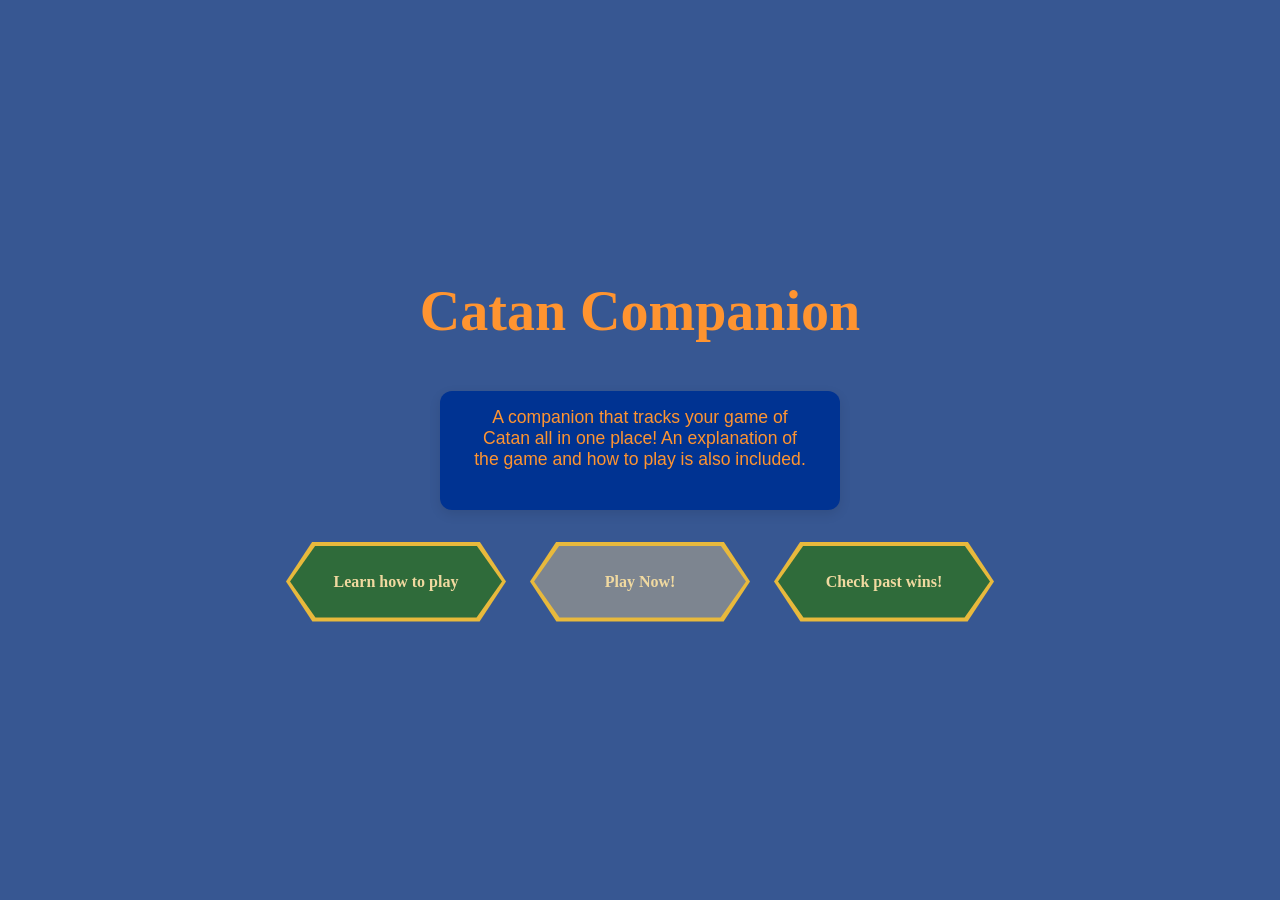
<file: Basic UI/ui.html>
<!DOCTYPE html>

<html lang="en">
    
<head>
    <meta charset="UTF-8">
    <meta name="viewport" content="width=device-width, initial-scale=1.0">
    <title>The Catan Companion</title>
    <link rel="stylesheet" href="ui.css">
    <link
    <!-- keep your Google Fonts links here -->
     <style>
        .body{
            background-color: #375792;
        }
        .ui-title {
            font-family: serif;
            font-size: 2.5rem;
            color: #333;
            text-align: center;
            margin-bottom: 1rem;
            justify-content: center;
        }

     </style>
</head>
<body>
    <main class="ui-container">
        <h1 class="ui-title">Catan Companion</h1>

        <div class="card">
            <p class="card-text">
                A companion that tracks your game of Catan all in one place!
                An explanation of the game and how to play is also included.
            </p>
        </div>

        <nav class="hex-nav">

            <a 
                href="/Learn how to Play/learn.html" class="hex-btn">
                <p>Learn how to play</p>
            </a>

            <a 
                href="/Tracker/tracking.html" class="hex-btn hex-btn--alt">
                <p>Play Now!</p>
            </a>


            <a 
                href="/Tracker/tracking.html" class="hex-btn">
                <p>Check past wins!</p>
            </a>

        </nav>

    </main>
</body>

</html>
</file>
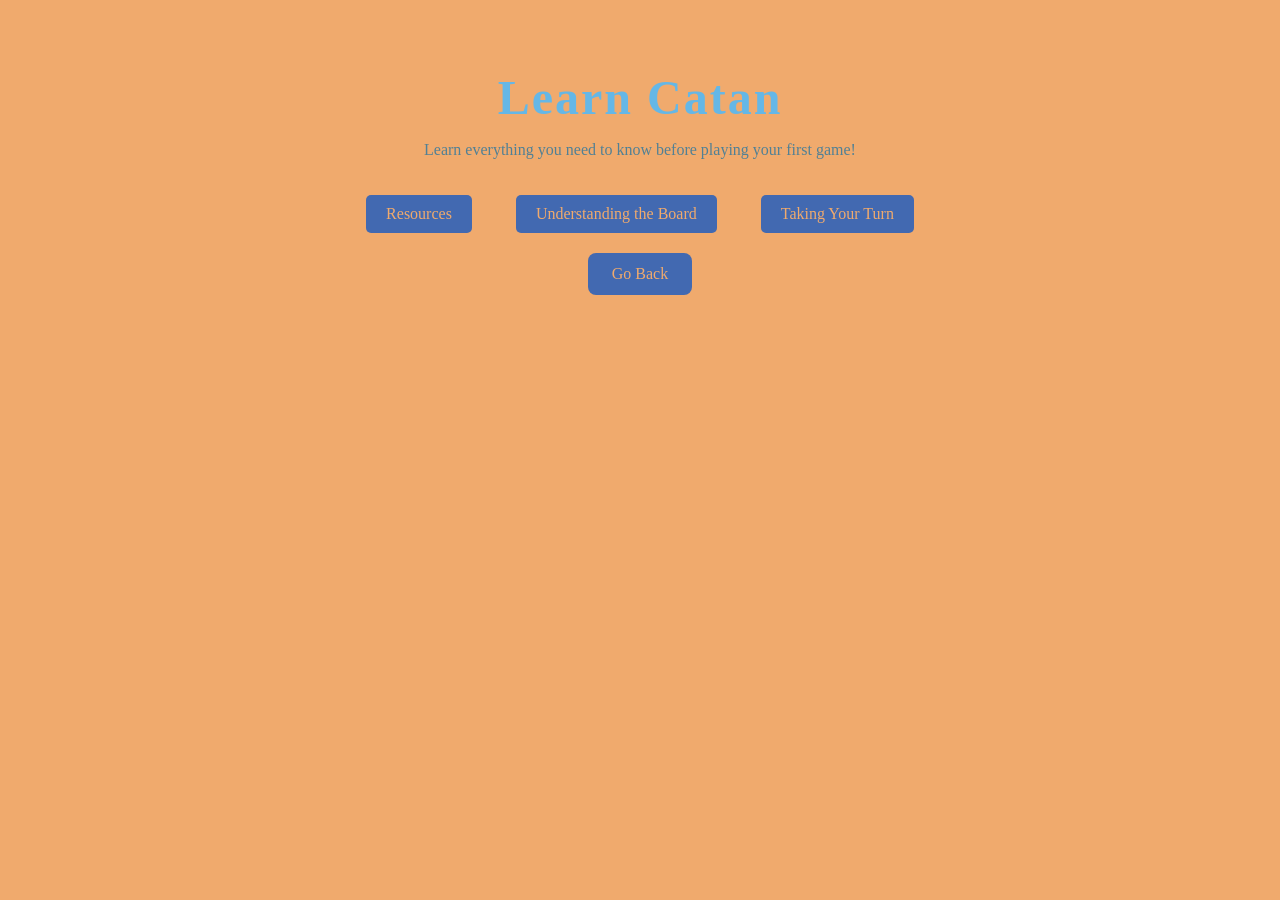
<file: Learn how to Play/learn.html>
<!DOCTYPE html>

<html>

    <head>
        <title>Learn Catan</title>
        <link rel="stylesheet" href="learn.css">
    </head>

    <body>

        <h1>Learn Catan</h1>

        <p>Learn everything you need to know before playing your first game!</p>

        <div class="rules-container">

            <a href="/Learn how to Play/resources.html" class="rule-button">
                Resources
            </a>

            <a href="/Learn how to Play/board.html" class="rule-button">
                Understanding the Board
            </a>

            <a href="/Learn how to Play/turns.html" class="rule-button">
                Taking Your Turn
            </a>

        </div>

        <div>
                <button class="btn" onclick="history.back()">
                    Go Back
                </button>
        </div>

    </body>
</html>
</file>
<file: Basic UI/ui.css>
/* Polett's code. */
* {
    box-sizing: border-box;
    margin: 0;
    padding: 0;
}

body {
    font-family: Arial, sans-serif;
    background-color: #375792;
}

h1.ui-title {
    text-align: center;
    color: #ff9430;
    font-size: 3.5rem;
    margin-bottom: 3rem;
    font-family: 'EB Garamond', serif;
    justify-content: center;
}

.ui-container {
    display: flex;
    justify-content: center;
    align-items: center;
    
    min-height: 100vh;
    padding: 1rem;
    flex-direction: column;
}

.card {
    background-color: #003392;
    border-radius: 12px;
    box-shadow: 0 4px 12px rgba(0, 0, 0, 0.1);
    padding: 1rem 2rem;
    text-align: center;
    max-width: 400px;
    width: 100%;
}

.card-text {
    font-size: 1rem;
    margin-bottom: 1.5rem;
    font-size: 1.1rem;
    color: #ff9430;
    font-family: 'Cinzel', sans-serif;
}


.btn-primary {
    background-color: #4269b1;
    color: #ff9430;
    border: none;
    padding: 0.75rem 1.5rem;
    border-radius: 8px;
    cursor: pointer;
    font-size: 1rem;
    transition: background-color 0.3s ease;
    font-family: 'Cinzel', sans-serif;
    margin-bottom: 1rem;
}

.btn-primary:hover {
    background-color: #7b1fa2;
}

/* Claude AI Code */
:root {
    /* Catan resource colors */
    --brick:  #b5482f;
    --wood:   #2f6b3a;
    --wheat:  #e8b93c;
    --sheep:  #8fcf6a;
    --ore:    #7d8590;
    --sea:    #375792;
    --sand:   #f0d9a0;
    --ink:    #2b1d0e;
}

/* Hex tile background pattern (tessellating, pointy-top) */
.hex-bg {
    background-color: var(--sea);
    background-image: url("data:image/svg+xml,%3Csvg xmlns='http://www.w3.org/2000/svg' width='56' height='100' viewBox='0 0 56 100'%3E%3Cpath d='M28 66L0 50L0 16L28 0L56 16L56 50L28 66L28 100' fill='none' stroke='%23ffffff' stroke-opacity='0.10' stroke-width='2'/%3E%3Cpath d='M28 0L28 34L0 50L0 84L28 100L56 84L56 50L28 34' fill='none' stroke='%23ffffff' stroke-opacity='0.10' stroke-width='2'/%3E%3C/svg%3E");
    background-size: 56px 100px;
}

/* Spacing: lay buttons out in a row with a consistent gap */
.hex-nav {
    display: flex;
    flex-wrap: wrap;          /* stacks on small screens */
    justify-content: center;
    gap: 1.5rem;              /* this is your spacing control */
    margin-top: 2rem;
}

/* Hexagonal button */
.hex-btn {
    --hex-fill: var(--wood);
    --hex-border: var(--wheat);
    --border-w: 4px;

    position: relative;
    display: inline-flex;
    align-items: center;
    justify-content: center;
    min-width: 220px;
    height: 80px;
    padding: 0 2.5rem;
    text-decoration: none;
    text-align: center;
    font-family: 'Cinzel', serif;
    font-weight: 700;
    color: var(--sand);
    background: var(--hex-border);   /* acts as the outline */
    /* flat-top hexagon stretched wide so text fits */
    clip-path: polygon(12% 0, 88% 0, 100% 50%, 88% 100%, 12% 100%, 0 50%);
    transition: transform 0.2s ease, filter 0.2s ease;
}

/* Inner hexagon sits inside the outline */
.hex-btn::before {
    content: "";
    position: absolute;
    inset: var(--border-w);
    background: var(--hex-fill);
    clip-path: polygon(12% 0, 88% 0, 100% 50%, 88% 100%, 12% 100%, 0 50%);
    z-index: 0;
    transition: background 0.2s ease;
}

/* Keep text above the ::before layer */
.hex-btn > * , .hex-btn {
    z-index: 1;
}

.hex-btn:hover {
    transform: translateY(-3px) scale(1.04);
}
.hex-btn:hover::before {
    background: var(--brick);
}

.hex-btn--alt { --hex-fill: var(--ore); }
</file>
<file: Learn how to Play/learn.css>
/* Learn Catan page */

body {
    background-color: #f0aa6d;
    color: #518095;
    font-family: Georgia, serif;
    margin: 0;
    padding: 0;
    text-align: center;
}

/* Main heading */
h1 {
    color: #65b7e6;
    font-size: 3rem;
    margin-top: 70px;
    margin-bottom: 15px;
    letter-spacing: 2px;
}

a {
    display: inline-block;
    margin: 20px;
    padding: 10px 20px;
    background-color: #4269b1;
    color: #f0aa6d;
    text-decoration: none;
    font-family: serif;
    border-radius: 5px;
    transition: background-color 0.3s ease;
}

.btn{
    background-color: #4269b1;
    color: #f0aa6d;
    border: none;
    padding: 0.75rem 1.5rem;
    border-radius: 8px;
    cursor: pointer;
    font-size: 1rem;
    transition: background-color 0.3s ease;
    font-family: serif;
    margin-bottom: 1rem;
}
</file>
